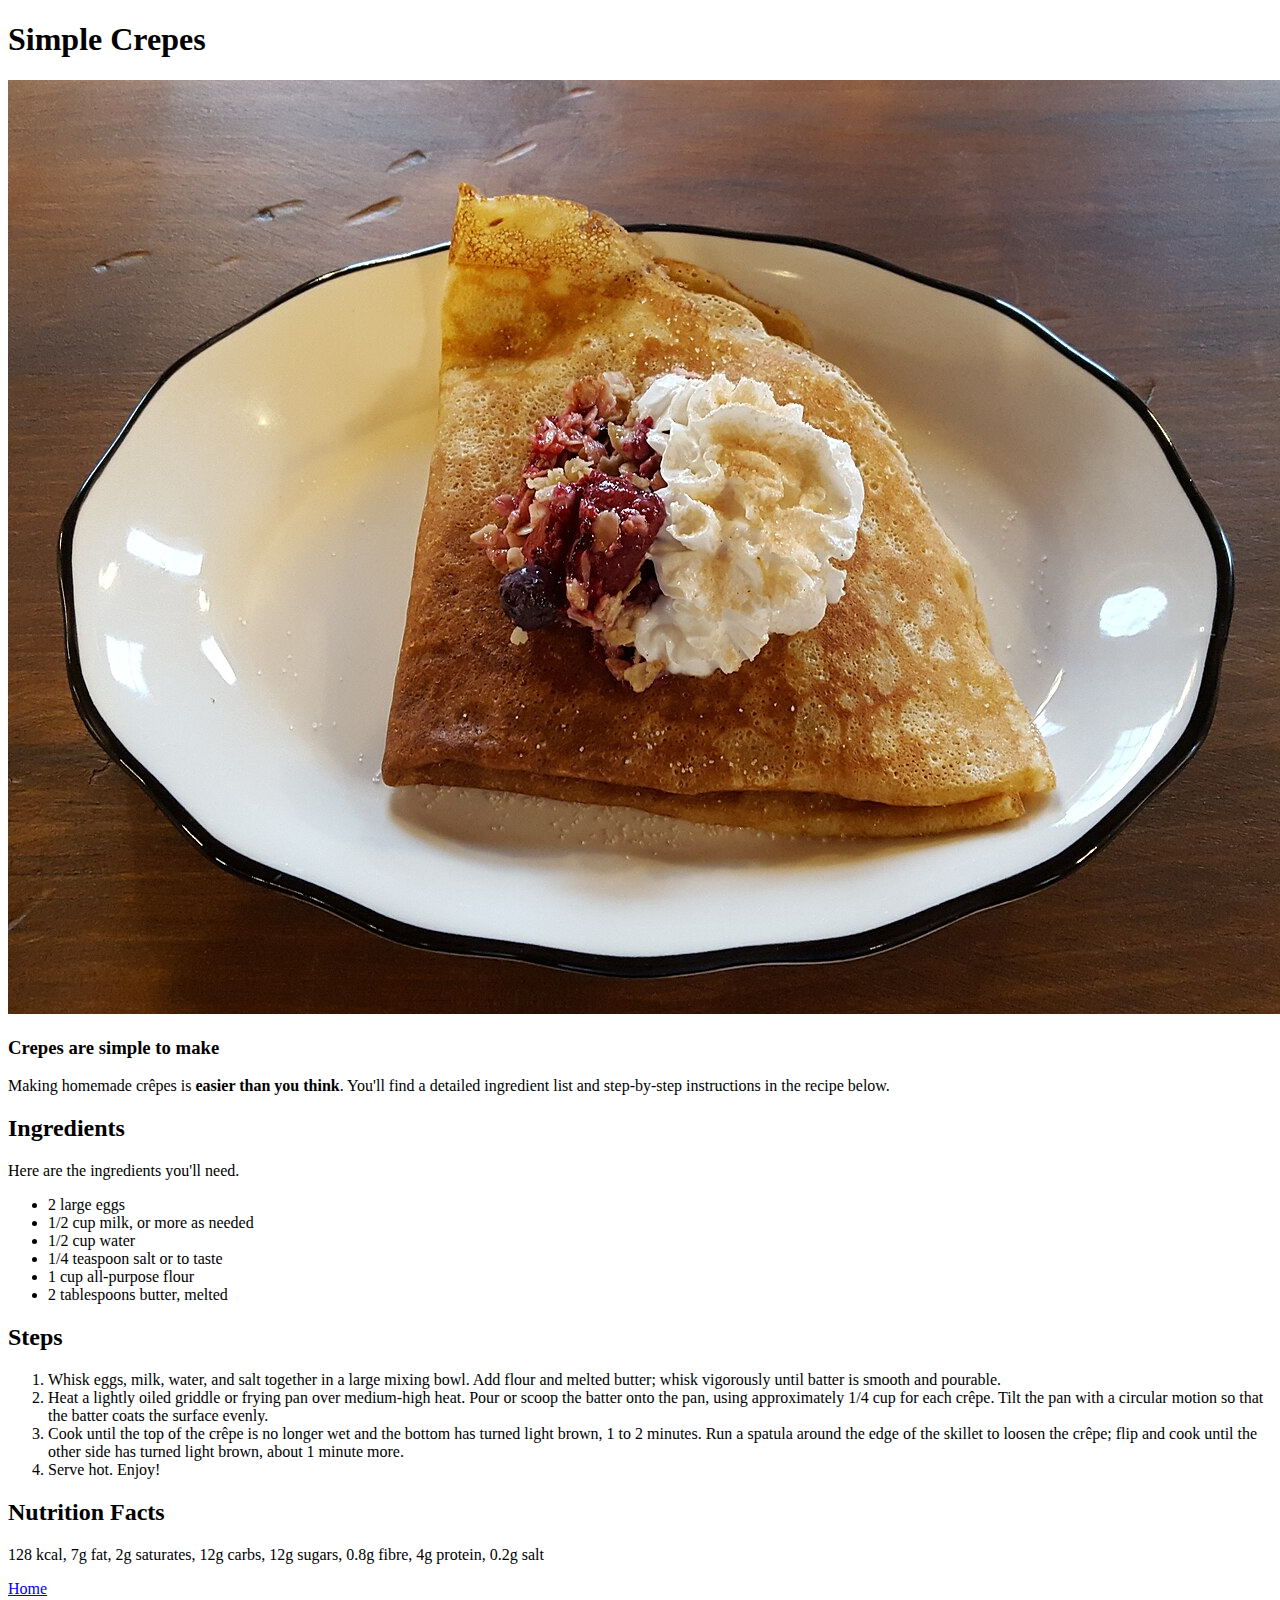
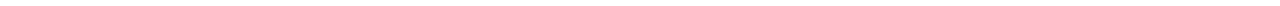
<file: crepe.html>
<!DOCTYPE html>
<html lang="en">
<head>
    <meta charset="UTF-8">
    <meta name="viewport" content="width=device-width, initial-scale=1.0">
    <title>Odin Recipes: Simple Crepes</title>
</head>
<body>    
    <h1>Simple Crepes</h1>
    <img src="../images/crepe.jpg">

    <h3>Crepes are simple to make</h3>
    <p>Making homemade crêpes is <strong>easier than you think</strong>. You'll find a detailed ingredient list and step-by-step instructions in the recipe below.</p>

    <h2>Ingredients</h2>
    <p>Here are the ingredients you'll need.</p>
    <ul>
        <li>2 large eggs</li>
        <li>1/2 cup milk, or more as needed</li>
        <li>1/2 cup water</li>
        <li>1/4 teaspoon salt or to taste</li>
        <li>1 cup all-purpose flour</li>
        <li>2 tablespoons butter, melted</li>
    </ul>

    <h2>Steps</h2>
    <ol>
        <li>Whisk eggs, milk, water, and salt together in a large mixing bowl. Add flour and melted butter; whisk vigorously until batter is smooth and pourable.</li>
        <li>Heat a lightly oiled griddle or frying pan over medium-high heat. Pour or scoop the batter onto the pan, using approximately 1/4 cup for each crêpe. Tilt the pan with a circular motion so that the batter coats the surface evenly.</li>
        <li>Cook until the top of the crêpe is no longer wet and the bottom has turned light brown, 1 to 2 minutes. Run a spatula around the edge of the skillet to loosen the crêpe; flip and cook until the other side has turned light brown, about 1 minute more.</li>
        <li>Serve hot. Enjoy!</li>
    </ol>

    <h2>Nutrition Facts</h2>
    <p>128 kcal, 7g fat, 2g saturates, 12g carbs, 12g sugars, 0.8g fibre, 4g protein, 0.2g salt</p>

    <a href="../index.html">Home</a>
</body>
</html>
</file>
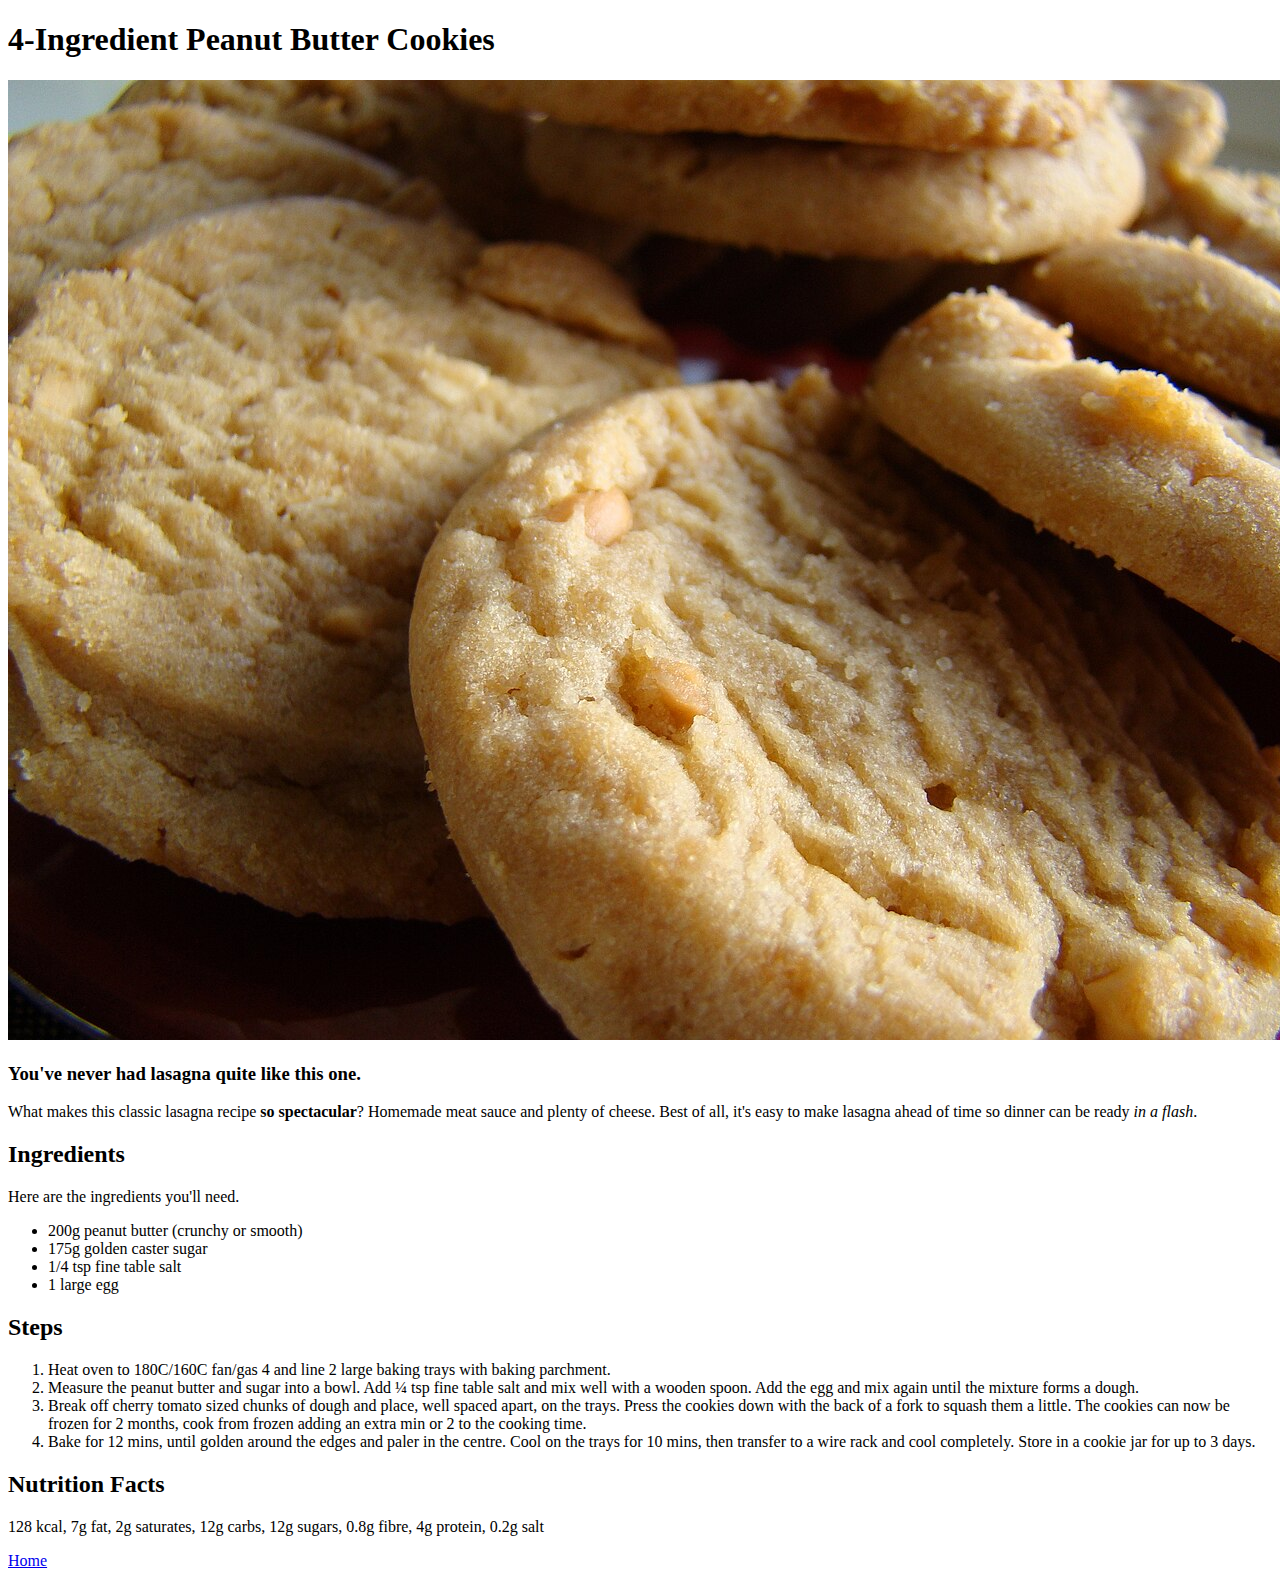
<file: pbcookies.html>
<!DOCTYPE html>
<html lang="en">
<head>
    <meta charset="UTF-8">
    <meta name="viewport" content="width=device-width, initial-scale=1.0">
    <title>Odin Recipes: 4 Ingredient PB Cookies</title>
</head>
<body>    
    <h1>4-Ingredient Peanut Butter Cookies</h1>
    <img src="../images/pbc.jpg">

    <h3>You've never had lasagna quite like this one.</h3>
    <p>What makes this classic lasagna recipe <strong>so spectacular</strong>? Homemade meat sauce and plenty of cheese. Best of all, it's easy to make lasagna ahead of time so dinner can be ready <em>in a flash</em>.</p>

    <h2>Ingredients</h2>
    <p>Here are the ingredients you'll need.</p>
    <ul>
        <li>200g peanut butter (crunchy or smooth)</li>
        <li>175g golden caster sugar</li>
        <li>1/4 tsp fine table salt</li>
        <li>1 large egg</li>
    </ul>

    <h2>Steps</h2>
    <ol>
        <li>Heat oven to 180C/160C fan/gas 4 and line 2 large baking trays with baking parchment.</li>
        <li>Measure the peanut butter and sugar into a bowl. Add ¼ tsp fine table salt and mix well with a wooden spoon. Add the egg and mix again until the mixture forms a dough.</li>
        <li>Break off cherry tomato sized chunks of dough and place, well spaced apart, on the trays. Press the cookies down with the back of a fork to squash them a little. The cookies can now be frozen for 2 months, cook from frozen adding an extra min or 2 to the cooking time.</li>
        <li>Bake for 12 mins, until golden around the edges and paler in the centre. Cool on the trays for 10 mins, then transfer to a wire rack and cool completely. Store in a cookie jar for up to 3 days.</li>
    </ol>

    <h2>Nutrition Facts</h2>
    <p>128 kcal, 7g fat, 2g saturates, 12g carbs, 12g sugars, 0.8g fibre, 4g protein, 0.2g salt</p>

    <a href="../index.html">Home</a>
</body>
</html>
</file>
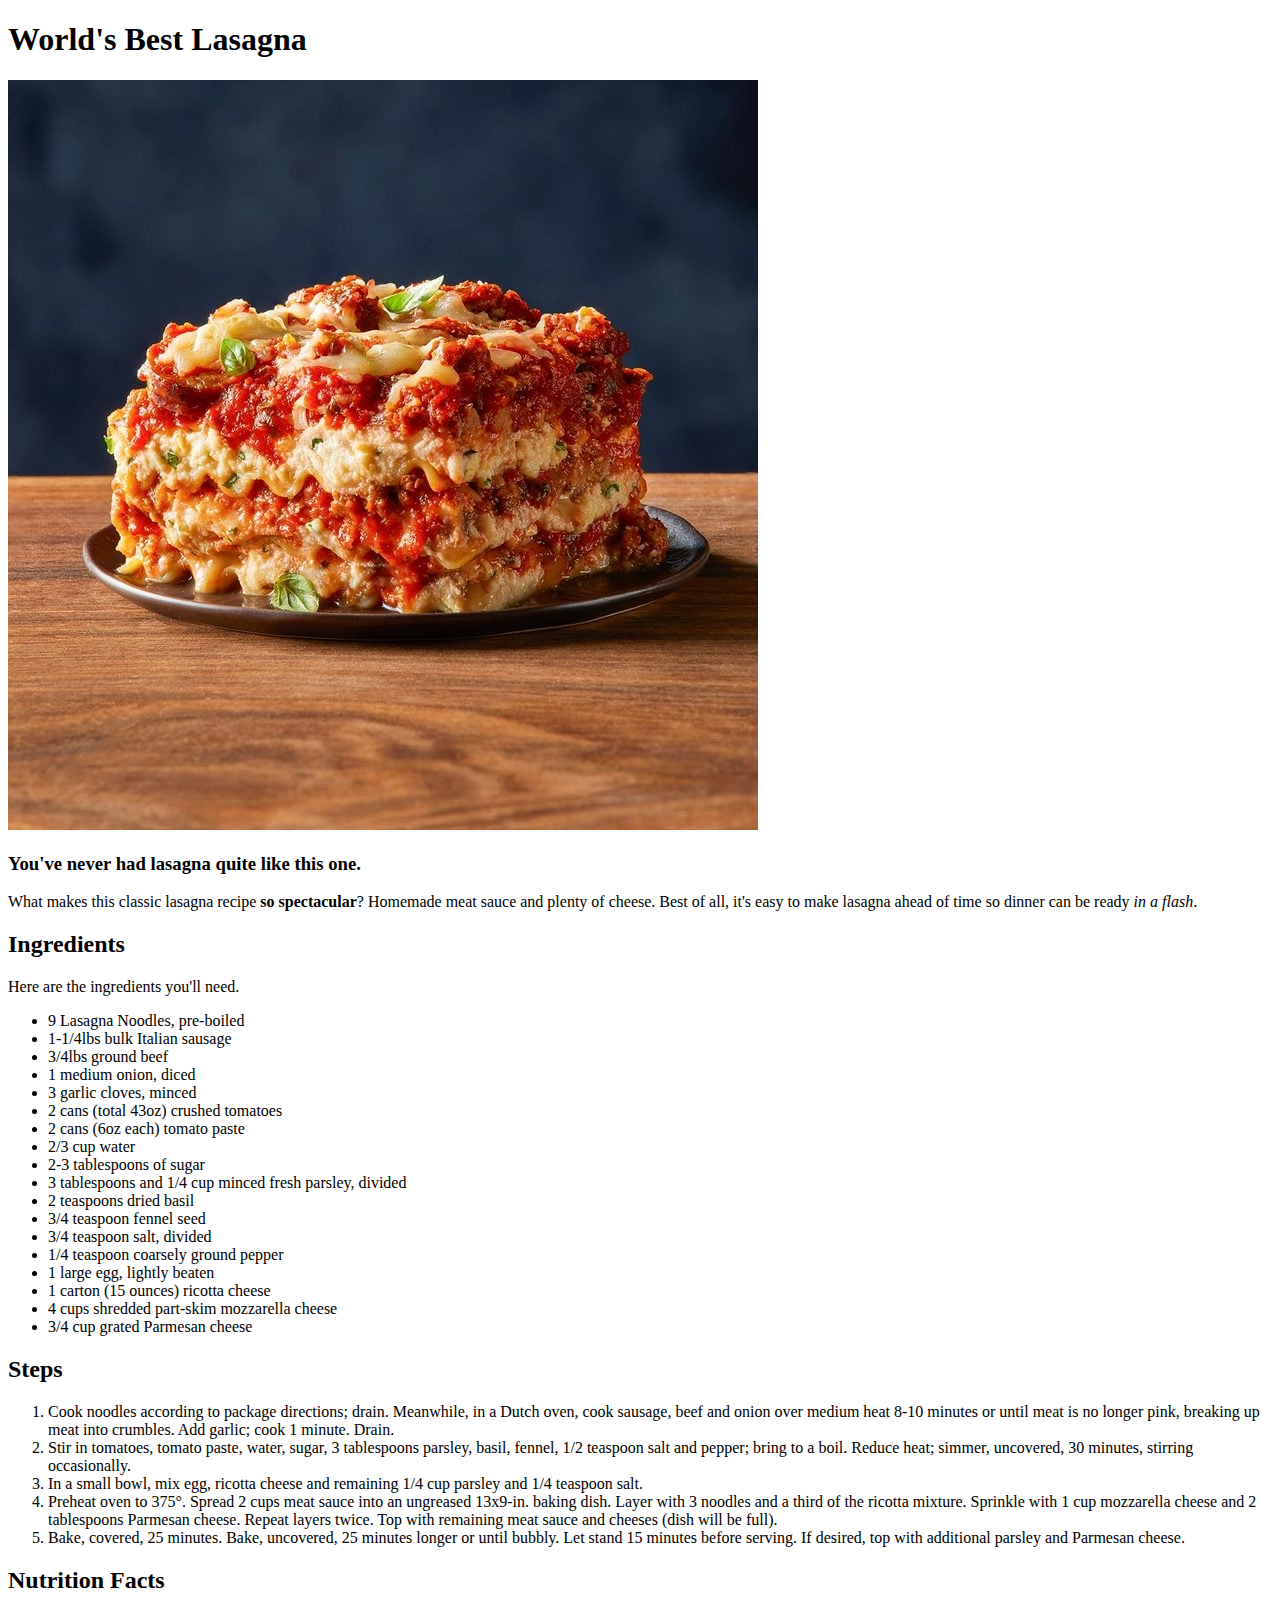
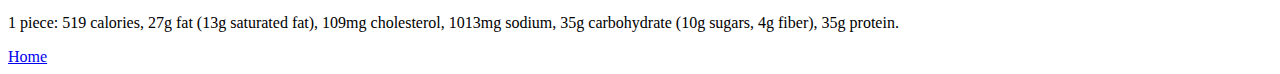
<file: recipes/lasagna.html>
<!DOCTYPE html>
<html lang="en">
<head>
    <meta charset="UTF-8">
    <meta name="viewport" content="width=device-width, initial-scale=1.0">
    <title>Odin Recipes: World's Best Lasagna</title>
</head>
<body>    
    <h1>World's Best Lasagna</h1>
    <img src="../images/lasagna.jpg">

    <h3>You've never had lasagna quite like this one.</h3>
    <p>What makes this classic lasagna recipe <strong>so spectacular</strong>? Homemade meat sauce and plenty of cheese. Best of all, it's easy to make lasagna ahead of time so dinner can be ready <em>in a flash</em>.</p>

    <h2>Ingredients</h2>
    <p>Here are the ingredients you'll need.</p>
    <ul>
        <li>9 Lasagna Noodles, pre-boiled</li>
        <li>1-1/4lbs bulk Italian sausage</li>
        <li>3/4lbs ground beef</li>
        <li>1 medium onion, diced</li>
        <li>3 garlic cloves, minced</li>
        <li>2 cans (total 43oz) crushed tomatoes</li>
        <li>2 cans (6oz each) tomato paste</li>
        <li>2/3 cup water</li>
        <li>2-3 tablespoons of sugar</li>
        <li>3 tablespoons and 1/4 cup minced fresh parsley, divided</li>
        <li>2 teaspoons dried basil</li>
        <li>3/4 teaspoon fennel seed</li>
        <li>3/4 teaspoon salt, divided</li>
        <li>1/4 teaspoon coarsely ground pepper</li>
        <li>1 large egg, lightly beaten</li>
        <li>1 carton (15 ounces) ricotta cheese</li>
        <li>4 cups shredded part-skim mozzarella cheese</li>
        <li>3/4 cup grated Parmesan cheese</li>
    </ul>

    <h2>Steps</h2>
    <ol>
        <li>Cook noodles according to package directions; drain. Meanwhile, in a Dutch oven, cook sausage, beef and onion over medium heat 8-10 minutes or until meat is no longer pink, breaking up meat into crumbles. Add garlic; cook 1 minute. Drain.</li>
        <li>Stir in tomatoes, tomato paste, water, sugar, 3 tablespoons parsley, basil, fennel, 1/2 teaspoon salt and pepper; bring to a boil. Reduce heat; simmer, uncovered, 30 minutes, stirring occasionally.</li>
        <li>In a small bowl, mix egg, ricotta cheese and remaining 1/4 cup parsley and 1/4 teaspoon salt.</li>
        <li>Preheat oven to 375°. Spread 2 cups meat sauce into an ungreased 13x9-in. baking dish. Layer with 3 noodles and a third of the ricotta mixture. Sprinkle with 1 cup mozzarella cheese and 2 tablespoons Parmesan cheese. Repeat layers twice. Top with remaining meat sauce and cheeses (dish will be full).</li>
        <li>Bake, covered, 25 minutes. Bake, uncovered, 25 minutes longer or until bubbly. Let stand 15 minutes before serving. If desired, top with additional parsley and Parmesan cheese.</li>
    </ol>

    <h2>Nutrition Facts</h2>
    <p>1 piece: 519 calories, 27g fat (13g saturated fat), 109mg cholesterol, 1013mg sodium, 35g carbohydrate (10g sugars, 4g fiber), 35g protein.</p>

    <a href="../index.html">Home</a>
</body>
</html>
</file>
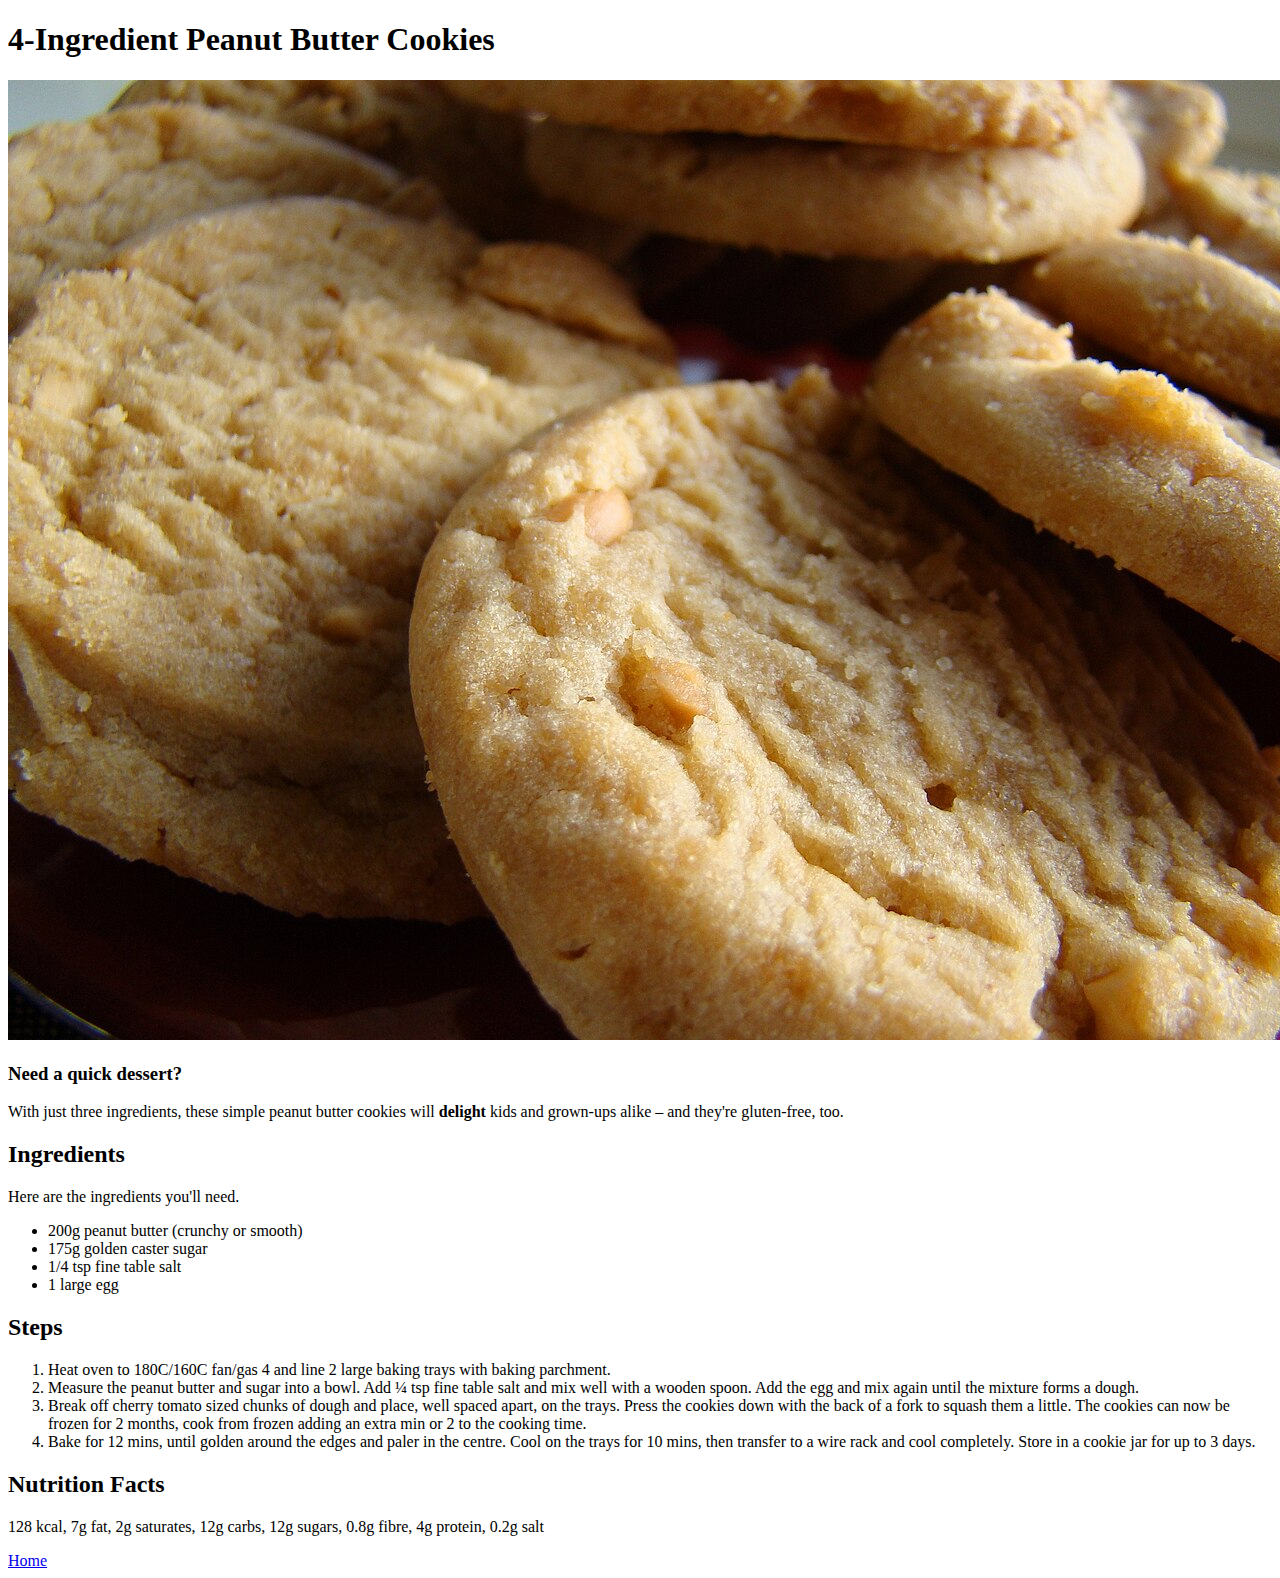
<file: recipes/pbcookies.html>
<!DOCTYPE html>
<html lang="en">
<head>
    <meta charset="UTF-8">
    <meta name="viewport" content="width=device-width, initial-scale=1.0">
    <title>Odin Recipes: 4 Ingredient PB Cookies</title>
</head>
<body>    
    <h1>4-Ingredient Peanut Butter Cookies</h1>
    <img src="../images/pbc.jpg">

    <h3>Need a quick dessert?</h3>
    <p>With just three ingredients, these simple peanut butter cookies will <strong>delight</strong> kids and grown-ups alike – and they're gluten-free, too.</p>

    <h2>Ingredients</h2>
    <p>Here are the ingredients you'll need.</p>
    <ul>
        <li>200g peanut butter (crunchy or smooth)</li>
        <li>175g golden caster sugar</li>
        <li>1/4 tsp fine table salt</li>
        <li>1 large egg</li>
    </ul>

    <h2>Steps</h2>
    <ol>
        <li>Heat oven to 180C/160C fan/gas 4 and line 2 large baking trays with baking parchment.</li>
        <li>Measure the peanut butter and sugar into a bowl. Add ¼ tsp fine table salt and mix well with a wooden spoon. Add the egg and mix again until the mixture forms a dough.</li>
        <li>Break off cherry tomato sized chunks of dough and place, well spaced apart, on the trays. Press the cookies down with the back of a fork to squash them a little. The cookies can now be frozen for 2 months, cook from frozen adding an extra min or 2 to the cooking time.</li>
        <li>Bake for 12 mins, until golden around the edges and paler in the centre. Cool on the trays for 10 mins, then transfer to a wire rack and cool completely. Store in a cookie jar for up to 3 days.</li>
    </ol>

    <h2>Nutrition Facts</h2>
    <p>128 kcal, 7g fat, 2g saturates, 12g carbs, 12g sugars, 0.8g fibre, 4g protein, 0.2g salt</p>

    <a href="../index.html">Home</a>
</body>
</html>
</file>
